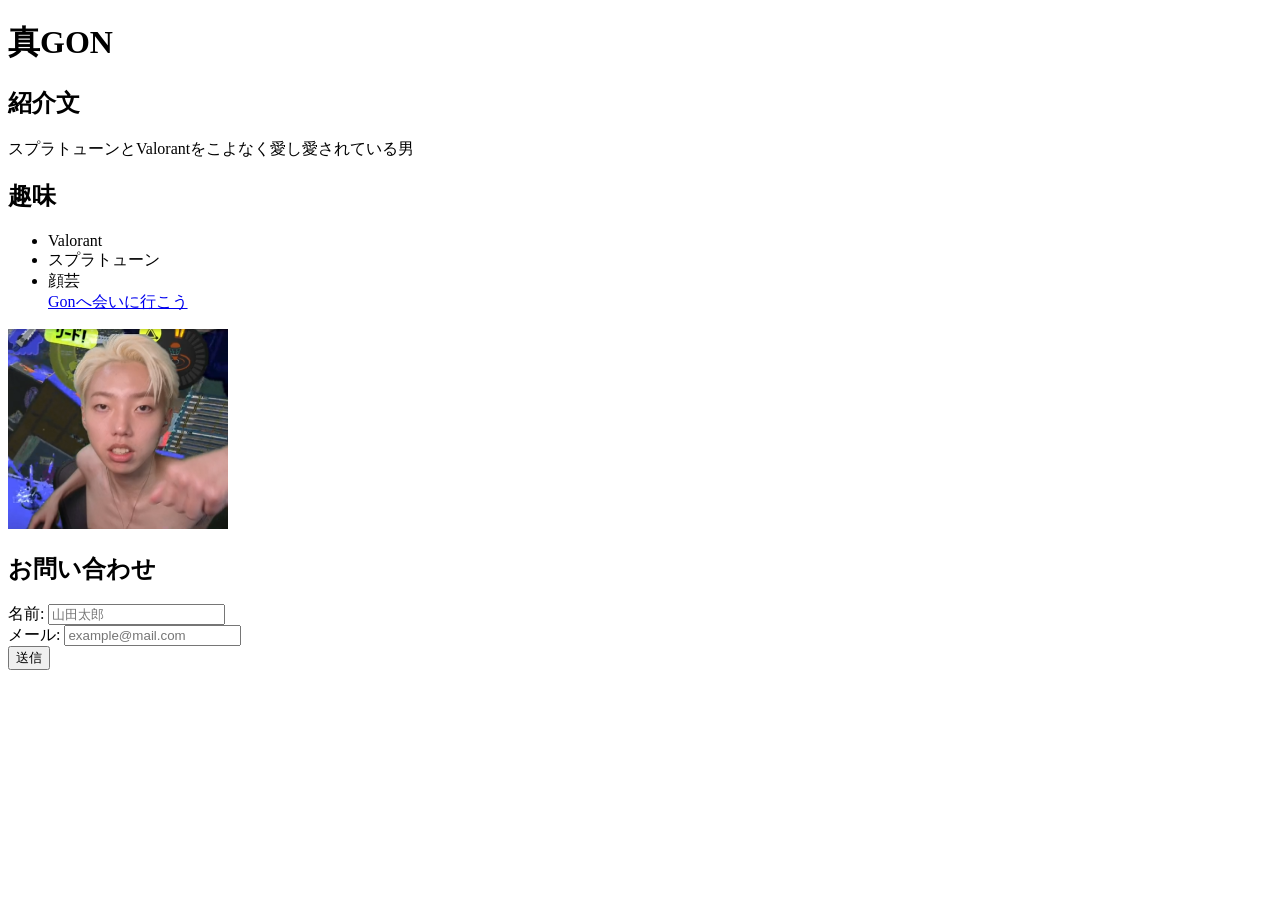
<file: session02/exercise/index.html>
<!doctype html>
<html lang="ja">
  <head>
    <meta charset="UTF-8" />
    <meta name="viewport" content="width=device-width, initial-scale=1.0" />
    <title>自己紹介ページ</title>
  </head>
  <body>
    <!-- ============================================
         実習2: 基本的なHTMLページ
         まずは以下のh1とpを自分の内容に書き換えてみよう
    ============================================ -->
    <header>
        <h1>真GON</h1>
    </header>

    <main>  
        <section>
            <h2>紹介文</h2>
            <p>スプラトューンとValorantをこよなく愛し愛されている男</p>
        </section>
 
    <section>
        <h2>趣味</h2>
        <ul>
            <li>Valorant</li>
            <li>スプラトューン</li>
            <li>顔芸</li>
            
            <a href="https://www.twitch.tv/gon_vl/clip/CrepuscularHeartlessRaisinBudBlast-nV2gljztcilxYrJm?filter=clips&range=7d" target="blank">Gonへ会いに行こう<br></a>
        </section>
    </main>
    <img alt="" src="[data-uri]" width="220" height="200"/>
  <form>
    <div>
        <h2>お問い合わせ</h2>
        <label for="name">名前:</label>
        <input type="text" id="name" placeholder="山田太郎">
    </div>
    <div>
        <label for="email">メール:</label>
        <input type="email" id="email" placeholder="example@mail.com">
    </div>
    <button type="submit">送信</button>
</form>
    <!-- ============================================
         実習3: 自己紹介ページを作ろう
         以下のTODOコメントに従って、内容を追加してください
    ============================================ -->

    <!-- TODO: h1タグで自分の名前を見出しとして書いてみよう -->
    <!-- 例: <h1>山田太郎の自己紹介</h1> -->

    <!-- TODO: pタグで自己紹介文を2〜3文書いてみよう -->
    <!-- 例: <p>情報学部の1年生です。</p> -->

    <!-- TODO: h2タグで「趣味」という見出しを作ろう -->

    <!-- TODO: ul と li タグで趣味のリストを3つ以上書いてみよう -->
    <!-- 例:
    <ul>
        <li>プログラミング</li>
        <li>読書</li>
    </ul>
    -->

    <!-- TODO: h2タグで「好きなサイト」という見出しを作ろう -->

    <!-- TODO: aタグで好きなWebサイトへのリンクを1つ以上作ろう -->
    <!-- 例: <a href="https://github.com">GitHub</a> -->

    <!-- ============================================
         実習4: セマンティックタグで構造化しよう
         上で書いた内容を、以下のセマンティックタグで囲み直してください

         ヒント: 以下の構造にしてみよう
         <header>
             <h1>名前</h1>
         </header>
         <main>
             <section>
                 <h2>自己紹介</h2>
                 <p>...</p>
             </section>
             <section>
                 <h2>趣味</h2>
                 <ul>...</ul>
             </section>
             <section>
                 <h2>好きなサイト</h2>
                 <a>...</a>
             </section>
         </main>
         <footer>
             <p>&copy; 2026 あなたの名前</p>
         </footer>
    ============================================ -->

    <!-- ============================================
         実習5: お問い合わせフォームを追加しよう
         以下のTODOに従って、フォームを作成してください
    ============================================ -->

    <!-- TODO: sectionタグで「お問い合わせ」セクションを作ろう -->
    <!-- TODO: formタグの中に以下を作成:
         1. 名前の入力欄（type="text"）+ labelタグ
         2. メールアドレスの入力欄（type="email"）+ labelタグ
         3. 送信ボタン（button type="submit"）
    -->
    <!-- ヒント:
    <section>
        <h2>お問い合わせ</h2>
        <form>
            <div>
                <label for="name">名前:</label>
                <input type="text" id="name" placeholder="山田太郎">
            </div>
            ...
        </form>
    </section>
    -->
  </body>
</html>
</file>
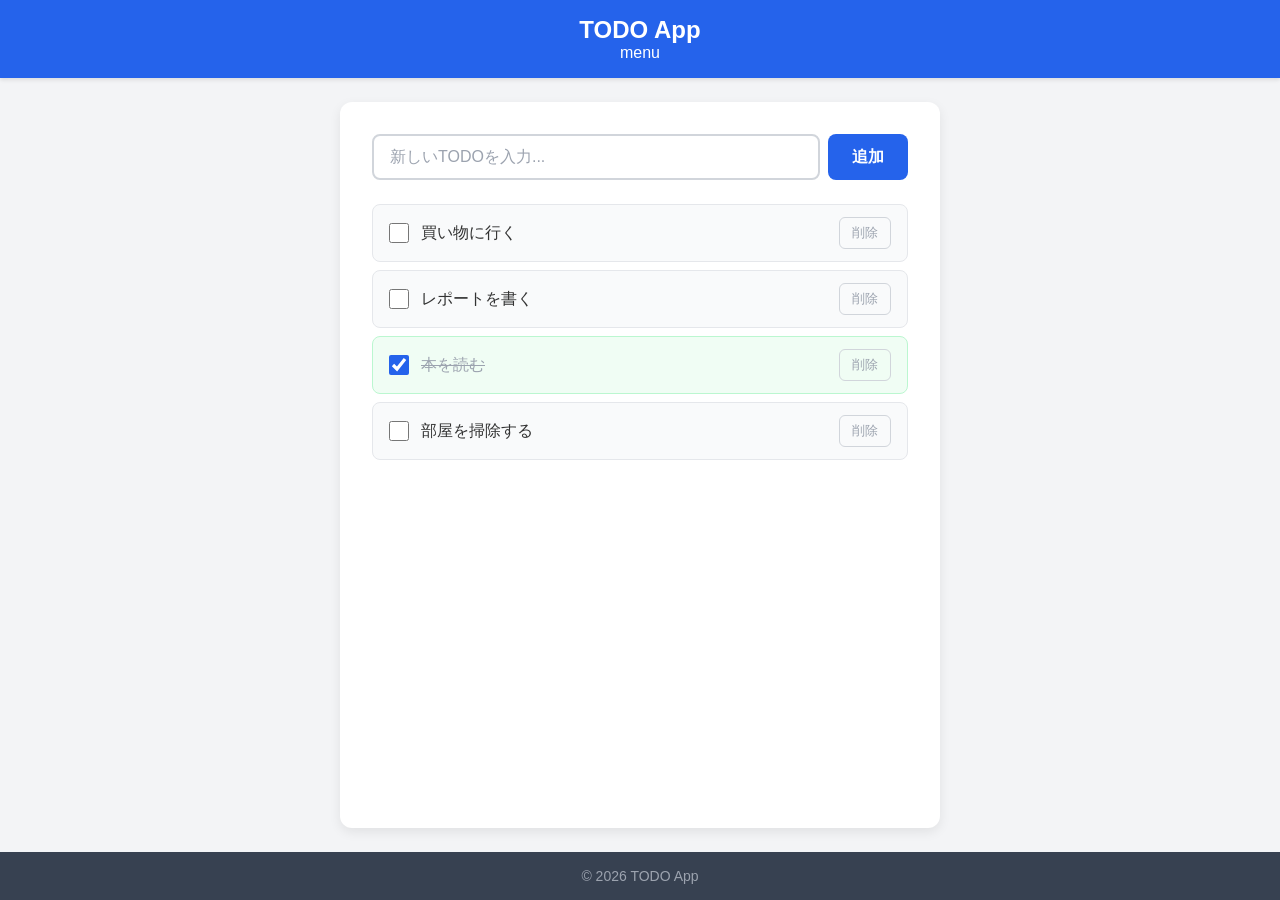
<file: session03/exercise/todo.html>
<!doctype html>
<html lang="ja">
  <head>
    <meta charset="UTF-8" />
    <meta name="viewport" content="width=device-width, initial-scale=1.0" />
    <title>TODO App</title>
    <!-- ヒント: 外部CSSファイルを読み込もう -->
    <link rel="stylesheet" href="style.css">
  </head>
  <body>
    <!-- ヘッダー（第2回の正解にclass名を追加） -->
    <header class="header">
      <h1>TODO App</h1>
      <nav>menu</nav>
    </header>

    <!-- メインコンテンツ -->
    <main class="todo-card">
      <!-- TODO入力エリア -->
      <form id="todo-form" class="input-area">
        <input
          type="text"
          id="todo-input"
          class="todo-input"
          placeholder="新しいTODOを入力..."
        />
        <button type="submit" class="todo-button">追加</button>
      </form>

      <!-- TODOリスト -->
      <ul id="todo-list" class="todo-list">
        <li class="todo-item">
          <label class="todo-label">
            <input type="checkbox" class="todo-checkbox" />
            <span class="todo-title">買い物に行く</span>
          </label>
          <button class="delete-button">削除</button>
        </li>

        <li class="todo-item">
          <label class="todo-label">
            <input type="checkbox" class="todo-checkbox" />
            <span class="todo-title">レポートを書く</span>
          </label>
          <button class="delete-button">削除</button>
        </li>

        <li class="todo-item done">
          <label class="todo-label">
            <input type="checkbox" class="todo-checkbox" checked />
            <span class="todo-title">本を読む</span>
          </label>
          <button class="delete-button">削除</button>
        </li>

        <li class="todo-item">
          <label class="todo-label">
            <input type="checkbox" class="todo-checkbox" />
            <span class="todo-title">部屋を掃除する</span>
          </label>
          <button class="delete-button">削除</button>
        </li>
      </ul>
    </main>

    <!-- フッター -->
    <footer class="footer">
      <p>&copy; 2026 TODO App</p>
    </footer>
  </body>
</html>
</file>
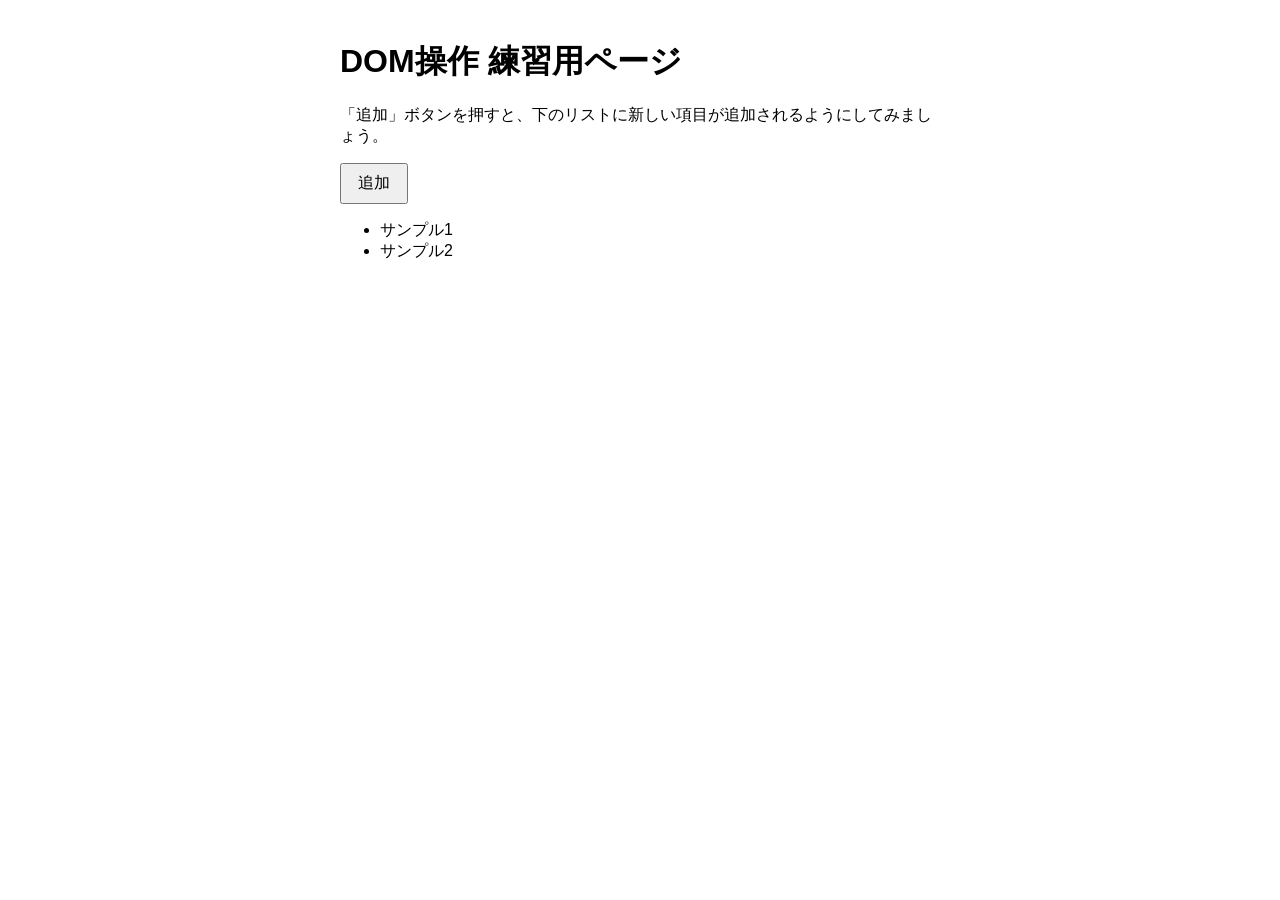
<file: session04/exercise/dom-example.html>
<!doctype html>
<html lang="ja">

<head>
  <meta charset="UTF-8" />
  <title>DOM操作 練習用</title>
  <style>
    body {
      font-family: sans-serif;
      max-width: 600px;
      margin: 40px auto;
      padding: 0 20px;
    }

    button {
      padding: 8px 16px;
      font-size: 16px;
      cursor: pointer;
    }

    ul {
      margin-top: 16px;
    }
  </style>
</head>

<body>
  <h1>DOM操作 練習用ページ</h1>

  <p>
    「追加」ボタンを押すと、下のリストに新しい項目が追加されるようにしてみましょう。
  </p>

  <button id="add-item-btn">追加</button>

  <ul id="item-list">
    <li>サンプル1</li>
    <li>サンプル2</li>
  </ul>

  <script>
    // ↓↓↓ ここから下に、スライドのコードを書いてください ↓↓↓
    const addItemBtn = document.getElementById("add-item-btn");
    const itemList = document.getElementById("item-list");

    // 「追加」ボタンをクリックしたときの処理
    addItemBtn.addEventListener("click", () => {
      // 新しいli要素を作成して追加
      const newItem = document.createElement("li");
      newItem.textContent = "OW";
      itemList.appendChild(newItem);
    });
  </script>
</body>

</html>
</file>
<file: session03/exercise/style.css>
/* ===========================================
   TODOアプリ CSS（第3回の正解）
   このファイルは完成済みです。編集不要です。
   =========================================== */

/* --- リセットと基本設定 --- */
* {
  margin: 0;
  padding: 0;
  box-sizing: border-box;
}

body {
  font-family:
    "Helvetica Neue", Arial, "Hiragino Sans", "Noto Sans JP", sans-serif;
  background-color: #f3f4f6;
  color: #333;
  min-height: 100vh;
  display: flex;
  flex-direction: column;
}

/* --- ヘッダー --- */
.header {
  background-color: #2563eb;
  color: white;
  padding: 16px 24px;
  text-align: center;
  box-shadow: 0 2px 4px rgba(0, 0, 0, 0.1);
}

.header h1 {
  font-size: 24px;
  font-weight: bold;
}

/* --- TODOカード --- */
.todo-card {
  background-color: white;
  max-width: 600px;
  width: 100%;
  margin: 24px auto;
  padding: 32px;
  border-radius: 12px;
  box-shadow: 0 4px 12px rgba(0, 0, 0, 0.08);
  flex: 1;
}

/* --- 入力エリア --- */
.input-area {
  display: flex;
  gap: 8px;
  margin-bottom: 24px;
}

.todo-input {
  flex: 1;
  padding: 12px 16px;
  border: 2px solid #d1d5db;
  border-radius: 8px;
  font-size: 16px;
  outline: none;
  transition: border-color 0.3s;
}

.todo-input:focus {
  border-color: #2563eb;
}

.todo-input::placeholder {
  color: #9ca3af;
}

.todo-button {
  padding: 12px 24px;
  background-color: #2563eb;
  color: white;
  border: none;
  border-radius: 8px;
  font-size: 16px;
  font-weight: bold;
  cursor: pointer;
  transition: background-color 0.3s;
  white-space: nowrap;
}

.todo-button:hover {
  background-color: #1d4ed8;
}

/* --- TODOリスト --- */
.todo-list {
  list-style: none;
}

.todo-item {
  display: flex;
  align-items: center;
  justify-content: space-between;
  padding: 12px 16px;
  margin-bottom: 8px;
  background-color: #f9fafb;
  border: 1px solid #e5e7eb;
  border-radius: 8px;
  transition: background-color 0.2s;
}

.todo-item:hover {
  background-color: #eff6ff;
}

/* --- TODO項目の内容 --- */
.todo-label {
  display: flex;
  align-items: center;
  gap: 12px;
  cursor: pointer;
  flex: 1;
}

.todo-checkbox {
  width: 20px;
  height: 20px;
  cursor: pointer;
  accent-color: #2563eb;
}

.todo-title {
  font-size: 16px;
  line-height: 1.5;
}

/* --- 完了状態 --- */
.todo-item.done {
  background-color: #f0fdf4;
  border-color: #bbf7d0;
}

.todo-item.done .todo-title {
  text-decoration: line-through;
  color: #9ca3af;
}

/* --- 削除ボタン --- */
.delete-button {
  padding: 6px 12px;
  background-color: transparent;
  color: #9ca3af;
  border: 1px solid #d1d5db;
  border-radius: 6px;
  font-size: 13px;
  cursor: pointer;
  transition: all 0.3s;
}

.delete-button:hover {
  background-color: #fef2f2;
  color: #dc2626;
  border-color: #fca5a5;
}

/* --- ページフッター --- */
.footer {
  background-color: #374151;
  color: #9ca3af;
  text-align: center;
  padding: 16px;
  font-size: 14px;
}

/* --- 空メッセージ --- */
.empty-message {
  text-align: center;
  padding: 32px;
  color: #9ca3af;
  font-size: 14px;
}

/* --- レスポンシブ --- */
@media (max-width: 480px) {
  .header h1 {
    font-size: 20px;
  }

  .todo-card {
    margin: 12px;
    padding: 16px;
  }

  .input-area {
    flex-direction: column;
  }

  .todo-button {
    width: 100%;
  }
}
</file>
